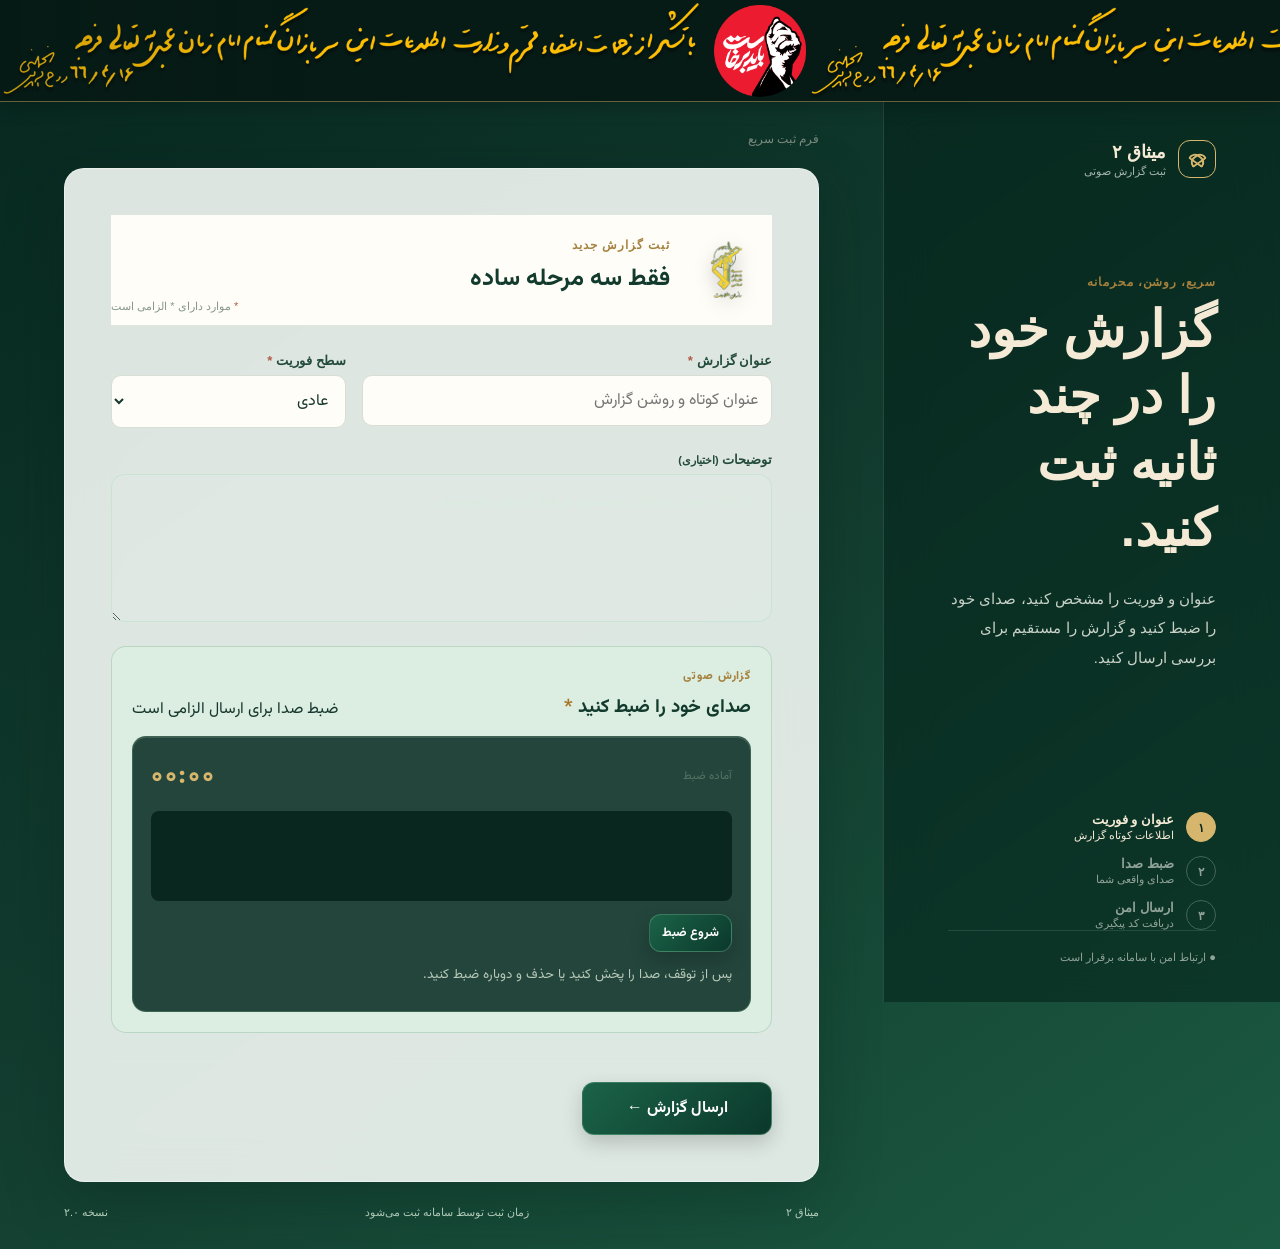
<file: index.html>
<!doctype html><html lang="fa" dir="rtl"><head><meta charset="utf-8"><meta name="viewport" content="width=device-width,initial-scale=1"><meta name="theme-color" content="#123b2e"><meta name="description" content="سامانه رسمی ثبت گزارش صوتی میثاق ۲"><title>میثاق ۲ | ثبت گزارش صوتی</title><link rel="manifest" href="./manifest-public.webmanifest"><link rel="icon" type="image/png" sizes="64x64" href="./assets/favicon-64.png"><link rel="apple-touch-icon" sizes="192x192" href="./assets/mithaq2-icon-192.png"><link rel="preconnect" href="https://fonts.googleapis.com"><link rel="preconnect" href="https://fonts.gstatic.com" crossorigin><link href="https://fonts.googleapis.com/css2?family=Vazirmatn:wght@400;500;600;700;800&display=swap" rel="stylesheet"><link rel="stylesheet" href="./css/base.css?v=8"><link rel="stylesheet" href="./css/public.css?v=7"></head><body class="public-page"><div class="site-ticker" id="site-ticker" aria-label="نوار اطلاعیه"><div class="site-ticker-track"><img src="./assets/h-t.png" alt="اطلاعیه سامانه"><img src="./assets/h-t.png" alt="" aria-hidden="true"></div></div><div class="public-shell"><aside class="public-aside"><a class="brand" href="./"><span class="brand-mark"><i></i><i></i></span><span><strong>میثاق ۲</strong><small>ثبت گزارش صوتی</small></span></a><div class="aside-copy"><p class="eyebrow">سریع، روشن، محرمانه</p><h1>گزارش خود را در چند ثانیه ثبت کنید.</h1><p>عنوان و فوریت را مشخص کنید، صدای خود را ضبط کنید و گزارش را مستقیم برای بررسی ارسال کنید.</p></div><ol class="steps"><li class="is-active"><b>۱</b><span><strong>عنوان و فوریت</strong><small>اطلاعات کوتاه گزارش</small></span></li><li><b>۲</b><span><strong>ضبط صدا</strong><small>صدای واقعی شما</small></span></li><li><b>۳</b><span><strong>ارسال امن</strong><small>دریافت کد پیگیری</small></span></li></ol><div class="aside-footer">● ارتباط امن با سامانه برقرار است</div></aside><main class="public-main"><header class="mobile-header"><a class="brand" href="./"><span class="brand-mark"><i></i><i></i></span><span><strong>میثاق ۲</strong><small>ثبت گزارش</small></span></a></header><div class="form-topbar"><span>فرم ثبت سریع</span></div><section class="form-card" id="report-section"><div class="section-heading"><div class="report-heading-shell"><img class="report-emblem" src="./assets/emblem-report.png" alt="نشان بخش گزارش"><div><p class="eyebrow">ثبت گزارش جدید</p><h2>فقط سه مرحله ساده</h2></div></div><span class="required-hint"><i>*</i> موارد دارای * الزامی است</span></div><div id="network-banner" class="inline-banner is-hidden"></div><form id="report-form" novalidate><div class="simple-fields"><label class="field"><span>عنوان گزارش <i>*</i></span><input id="title" maxlength="180" required placeholder="عنوان کوتاه و روشن گزارش"><small data-error-for="title"></small></label><label class="field"><span>سطح فوریت <i>*</i></span><select id="urgency" required><option value="عادی" selected>عادی</option><option value="ضروری">ضروری</option><option value="فوری">فوری</option></select><small data-error-for="urgency"></small></label></div><label class="field full-field"><span>توضیحات <small>(اختیاری)</small></span><textarea id="description" maxlength="10000" rows="4" placeholder="اگر لازم است جزئیات بیشتری درباره گزارش بنویسید..."></textarea></label><section class="audio-only-card"><div class="subsection-heading"><div><p class="eyebrow">گزارش صوتی</p><h3>صدای خود را ضبط کنید <i>*</i></h3></div><span>ضبط صدا برای ارسال الزامی است</span></div><div class="recorder"><div class="recorder-display"><span id="record-status">آماده ضبط</span><strong id="record-time">۰۰:۰۰</strong></div><canvas id="waveform" width="720" height="90"></canvas><div class="recorder-actions"><button type="button" class="button dark small" id="record-start">شروع ضبط</button><button type="button" class="button ghost small is-hidden" id="record-pause">مکث</button><button type="button" class="button ghost small is-hidden" id="record-stop">توقف ضبط</button><button type="button" class="icon-button is-hidden" id="record-reset" aria-label="حذف و ضبط مجدد">×</button></div><audio id="audio-preview" class="audio-preview is-hidden" controls></audio><div id="image-attach" class="image-attach is-hidden"><label class="pin-button" for="image-input">📌 سنجاق عکس<input id="image-input" type="file" accept="image/jpeg,image/png,image/webp,image/gif" multiple></label><small>بعد از پایان ضبط، در صورت نیاز عکس‌ها را سنجاق کنید.</small><div id="image-list" class="image-list"></div></div><small class="recorder-help">پس از توقف، صدا را پخش کنید یا حذف و دوباره ضبط کنید.</small><small data-error-for="audio"></small></div></section><div id="form-message" class="form-message is-hidden"></div><div class="form-actions"><button type="submit" class="button primary" id="submit-button">ارسال گزارش ←</button></div></form></section><footer class="public-footer"><span>میثاق ۲</span><span>زمان ثبت توسط سامانه ثبت می‌شود</span><span>نسخه ۲.۰</span></footer></main></div><section id="success-panel" class="success-panel is-hidden"><div class="success-mark">✓</div><p class="eyebrow">ثبت با موفقیت انجام شد</p><h2>گزارش شما دریافت شد.</h2><p>کد پیگیری را یادداشت کنید.</p><div class="tracking-box"><span>کد پیگیری</span><strong id="tracking-code"></strong><button class="button ghost small" id="copy-tracking">کپی کد</button></div><button class="button primary" id="new-report">ثبت گزارش جدید</button></section><script type="module" src="./js/public-report.js?v=5"></script></body></html>
</file>
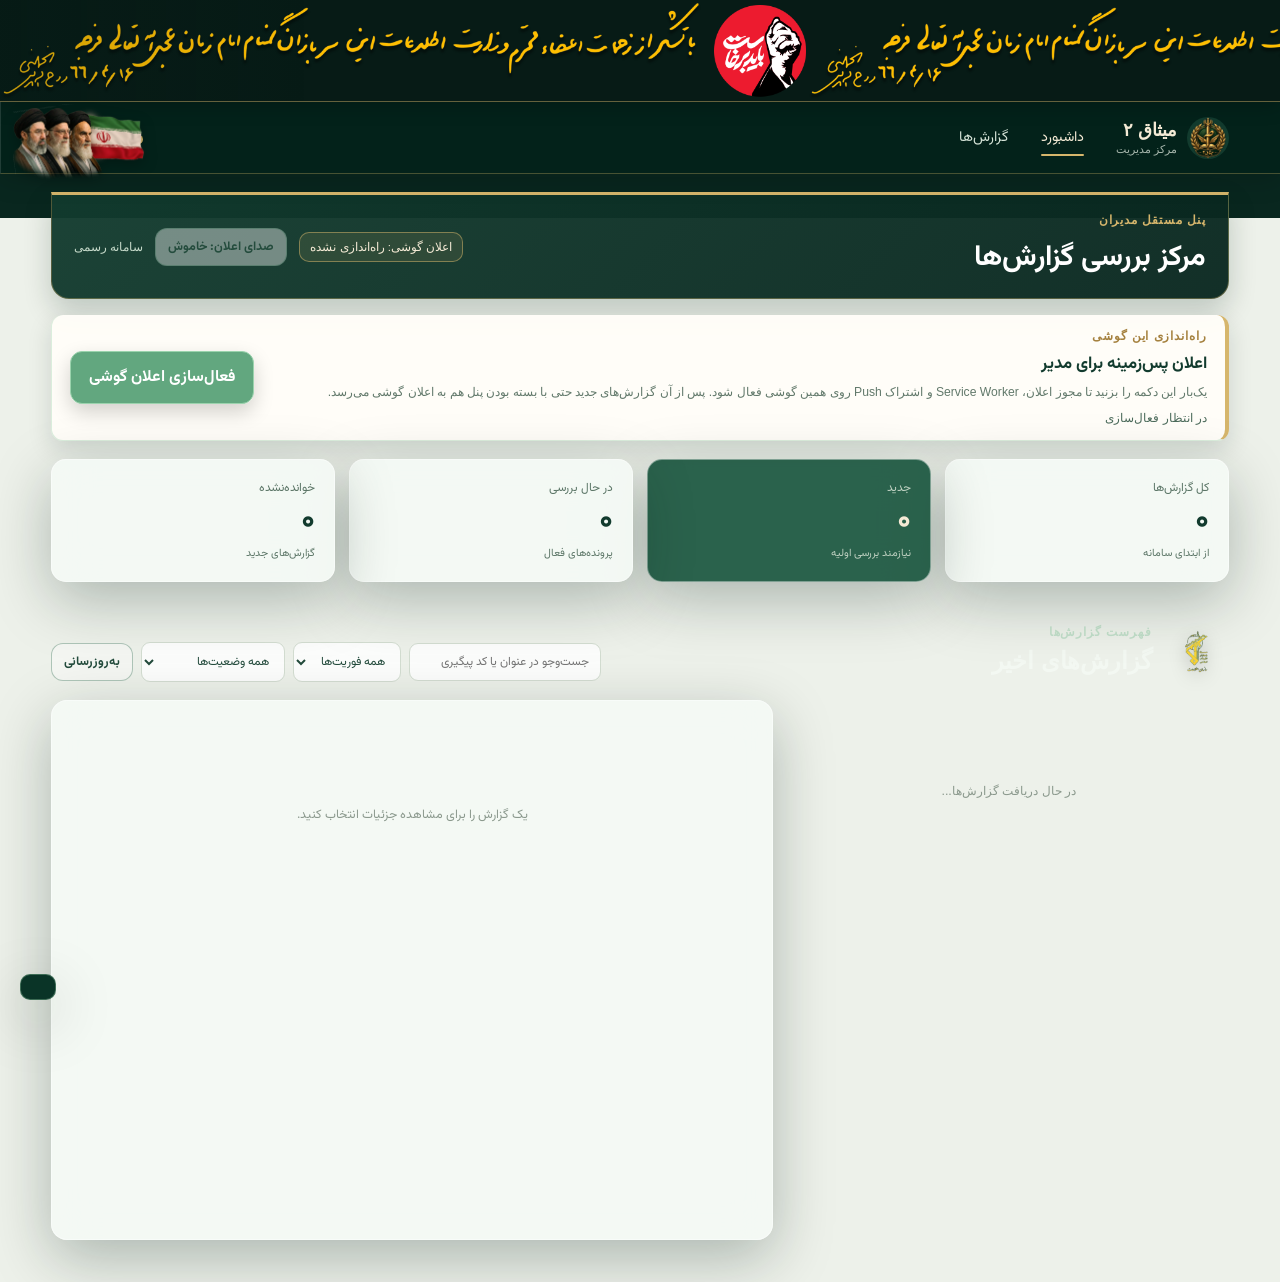
<file: admin/index.html>
<!doctype html><html lang="fa" dir="rtl"><head><meta charset="utf-8"><meta name="viewport" content="width=device-width,initial-scale=1"><meta name="theme-color" content="#09271f"><title>میثاق ۲ | پنل مدیریت</title><link rel="manifest" href="../manifest-admin.webmanifest"><link rel="icon" type="image/png" sizes="64x64" href="../assets/favicon-64.png"><link rel="apple-touch-icon" sizes="192x192" href="../assets/mithaq2-icon-192.png"><link rel="preconnect" href="https://fonts.googleapis.com"><link rel="preconnect" href="https://fonts.gstatic.com" crossorigin><link href="https://fonts.googleapis.com/css2?family=Vazirmatn:wght@400;500;600;700;800&display=swap" rel="stylesheet"><link rel="stylesheet" href="../css/base.css?v=8"><link rel="stylesheet" href="../css/admin.css?v=9"></head><body class="admin-page"><div class="site-ticker" id="site-ticker" aria-label="نوار اطلاعیه"><div class="site-ticker-track"><img src="../assets/h-t.png" alt="اطلاعیه سامانه"><img src="../assets/h-t.png" alt="" aria-hidden="true"></div></div><div id="app-view" class="admin-layout"><aside class="admin-sidebar"><img class="admin-nav-flag" src="../assets/flag.png" alt="پرچم ایران"><div class="brand"><img class="header-emblem" src="../assets/mithaq2-icon-192.png" alt="نشان میثاق ۲"><span><strong>میثاق ۲</strong><small>مرکز مدیریت</small></span></div><p class="public-access-note">این پنل برای مدیران سامانه است.</p><nav><a class="nav-item active" href="#dashboard">داشبورد</a><a class="nav-item" href="#reports">گزارش‌ها</a></nav><div class="sidebar-footer"><span id="connection-dot" class="connection-dot"></span><span id="connection-label">در حال اتصال</span></div></aside><main class="admin-main"><header class="admin-header"><div><p class="eyebrow">پنل مستقل مدیران</p><h1>مرکز بررسی گزارش‌ها</h1></div><div class="header-actions"><span id="push-header-status" class="push-header-status">اعلان گوشی: راه‌اندازی نشده</span><button id="sound-toggle" class="button ghost small">صدای اعلان: خاموش</button><span class="admin-email">سامانه رسمی</span></div></header><section id="push-setup" class="push-setup-card"><div class="push-setup-copy"><p class="eyebrow">راه‌اندازی این گوشی</p><h2>اعلان پس‌زمینه برای مدیر</h2><p>یک‌بار این دکمه را بزنید تا مجوز اعلان، Service Worker و اشتراک Push روی همین گوشی فعال شود. پس از آن گزارش‌های جدید حتی با بسته بودن پنل هم به اعلان گوشی می‌رسد.</p><span id="push-status-text" class="push-status-text">در انتظار فعال‌سازی</span></div><button id="notification-toggle" class="button primary notification-button">فعال‌سازی اعلان گوشی</button></section><section id="dashboard" class="dashboard-section"><div class="stat-grid"><article class="stat-card"><span>کل گزارش‌ها</span><strong id="stat-total">۰</strong><small>از ابتدای سامانه</small></article><article class="stat-card accent"><span>جدید</span><strong id="stat-new">۰</strong><small>نیازمند بررسی اولیه</small></article><article class="stat-card"><span>در حال بررسی</span><strong id="stat-investigating">۰</strong><small>پرونده‌های فعال</small></article><article class="stat-card"><span>خوانده‌نشده</span><strong id="stat-unread">۰</strong><small>گزارش‌های جدید</small></article></div><div id="reports" class="section-toolbar"><div class="report-heading-shell"><img class="report-emblem" src="../assets/emblem-report.png" alt="نشان بخش گزارش"><div><p class="eyebrow">فهرست گزارش‌ها</p><h2>گزارش‌های اخیر</h2></div></div><div class="toolbar-controls"><input id="search-input" placeholder="جست‌وجو در عنوان یا کد پیگیری"><select id="urgency-filter"><option value="">همه فوریت‌ها</option><option value="عادی">عادی</option><option value="ضروری">ضروری</option><option value="فوری">فوری</option></select><select id="status-filter"><option value="">همه وضعیت‌ها</option><option value="new">جدید</option><option value="investigating">در حال بررسی</option><option value="needs_info">نیازمند اطلاعات بیشتر</option><option value="completed">تکمیل‌شده</option><option value="archived">بایگانی‌شده</option></select><button id="refresh-button" class="button ghost small">به‌روزرسانی</button></div></div><div class="reports-layout"><div id="reports-list" class="reports-list"><div class="empty-state">در حال دریافت گزارش‌ها...</div></div><section id="detail-panel" class="detail-panel"><div class="empty-state">یک گزارش را برای مشاهده جزئیات انتخاب کنید.</div></section></div></section></main></div><div id="toast" class="toast" role="status"></div><script type="module" src="../js/admin.js?v=12"></script></body></html>
</file>
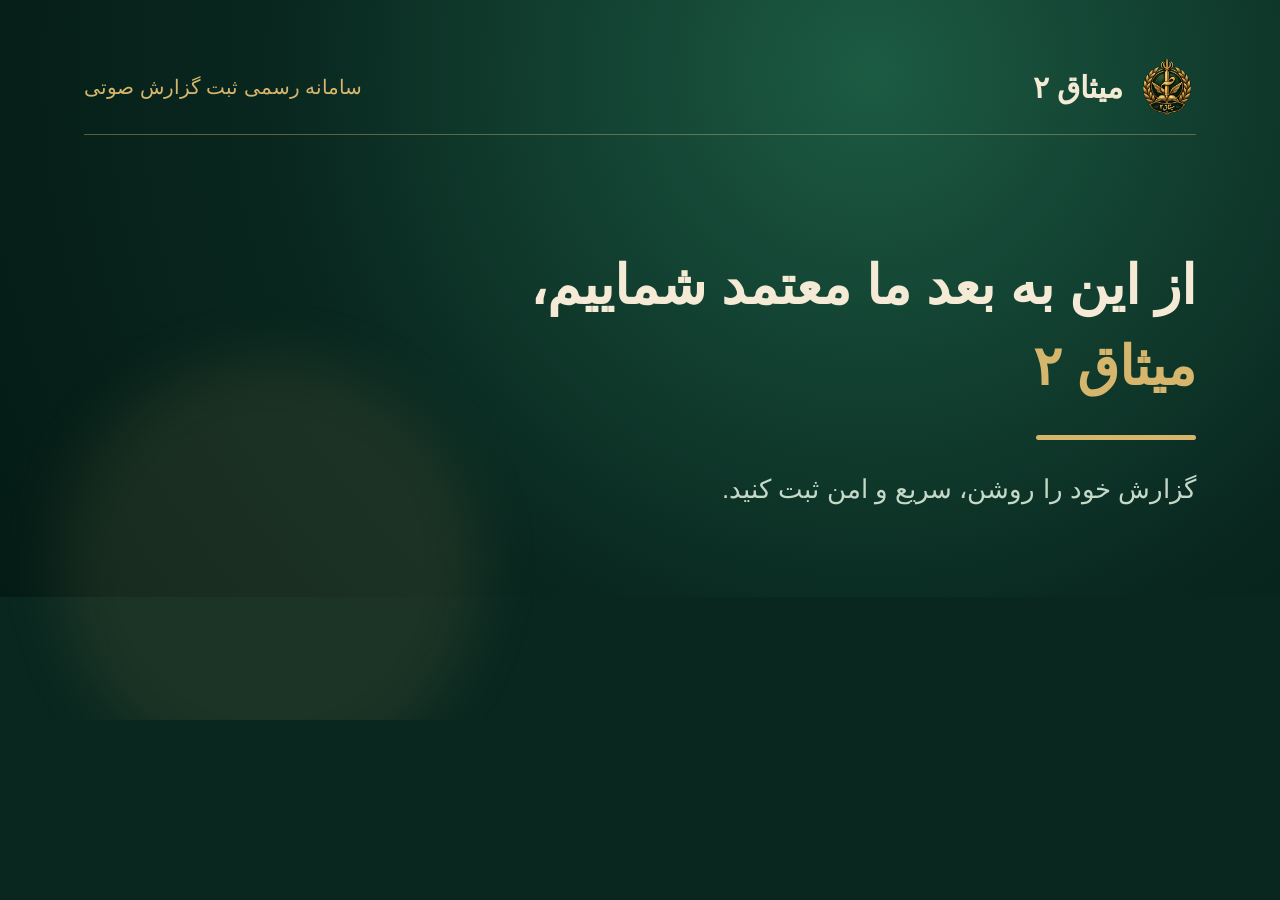
<file: docs/trailer-scene.html>
<!doctype html><html lang="fa" dir="rtl"><head><meta charset="utf-8"><meta name="viewport" content="width=1280,height=720"><style>
*{box-sizing:border-box}html,body{margin:0;width:1280px;height:720px;overflow:hidden;font-family:Tahoma,Arial,sans-serif;background:#09271f;color:#f4ead5}.scene{width:100%;height:100%;position:relative;padding:58px 84px;background:radial-gradient(circle at 68% 12%,#1c5b43,#09271f 58%,#041b15)}.glow{position:absolute;width:420px;height:420px;border-radius:50%;background:#d6b66c18;filter:blur(30px);left:60px;bottom:-180px}.topline{display:flex;align-items:center;justify-content:space-between;border-bottom:1px solid #d6b66c66;padding-bottom:18px}.brand{display:flex;align-items:center;gap:15px;font-size:30px;font-weight:800}.brand img{width:58px;height:58px;object-fit:contain}.tag{color:#d6b66c;font-size:20px}.headline{font-size:54px;line-height:1.5;margin:110px 0 15px;max-width:900px}.sub{font-size:26px;color:#c5d9c9;line-height:1.8}.gold{height:5px;width:160px;border-radius:5px;background:#d6b66c;margin-top:28px}.card{position:absolute;top:100px;left:84px;width:680px;background:#fffdf8;color:#16372e;border-radius:24px;padding:36px;box-shadow:0 22px 70px #0006;text-align:right}.card h2{margin:0 0 24px;color:#123b2e;font-size:34px}.row{display:grid;grid-template-columns:1.4fr .8fr;gap:16px}.field{display:grid;gap:8px}.field label{font-weight:700;color:#244c3d;font-size:18px}.input{height:54px;border:1px solid #d8ded4;border-radius:11px;padding:14px;background:#fff;font-size:18px}.recorder{margin-top:22px;background:#f0f4eb;border-radius:15px;padding:18px}.wave{height:62px;display:flex;align-items:center;gap:5px;justify-content:center}.wave i{display:block;width:6px;border-radius:6px;background:#1b6348}.wave i:nth-child(1){height:20px}.wave i:nth-child(2){height:36px}.wave i:nth-child(3){height:52px}.wave i:nth-child(4){height:30px}.wave i:nth-child(5){height:60px}.wave i:nth-child(6){height:42px}.wave i:nth-child(7){height:24px}.wave i:nth-child(8){height:48px}.wave i:nth-child(9){height:34px}.actions{display:flex;gap:10px;margin-top:12px}.btn{border:0;border-radius:11px;padding:12px 18px;background:#123b2e;color:white;font-weight:700;font-size:17px}.btn.goldbtn{background:#d6b66c;color:#09271f}.pin{color:#567264;font-size:16px;margin-top:14px}.success{position:absolute;inset:120px 260px;background:#fffdf8;color:#16372e;border-radius:26px;display:grid;place-items:center;text-align:center;padding:50px;box-shadow:0 24px 80px #0006}.check{width:86px;height:86px;border-radius:50%;display:grid;place-items:center;background:#dfece1;color:#286049;font-size:54px;margin:auto}.success h2{font-size:42px;color:#123b2e;margin:18px 0 8px}.success p{font-size:22px;color:#718477}.code{display:inline-block;background:#f0f4eb;border-radius:12px;padding:15px 28px;color:#123b2e;font-size:28px;letter-spacing:4px;margin-top:12px}
</style></head><body><div id="root"></div><script>
const root=document.querySelector('#root');const scene=new URLSearchParams(location.search).get('scene')||'intro';const logo='../assets/mithaq2-icon-192.png';
const topbar=`<div class="topline"><div class="brand"><img src="${logo}"><span>میثاق ۲</span></div><div class="tag">سامانه رسمی ثبت گزارش صوتی</div></div><div class="glow"></div>`;
if(scene==='form')root.innerHTML=`<div class="scene">${topbar}<div class="card"><h2>ثبت گزارش جدید</h2><div class="row"><div class="field"><label>عنوان گزارش *</label><div class="input">ثبت گزارش جلسه</div></div><div class="field"><label>سطح فوریت *</label><div class="input">ضروری</div></div></div><div class="recorder"><div class="field"><label>صدای خود را ضبط کنید *</label><div class="wave">${Array.from({length:9},()=>'<i></i>').join('')}</div></div><div class="actions"><button class="btn">توقف ضبط</button><button class="btn goldbtn">ارسال گزارش</button></div><div class="pin">📌 سنجاق عکس در صورت نیاز</div></div></div><h1 class="headline" style="position:absolute;right:820px;top:170px;width:360px;font-size:42px">گزارش شما<br>سریع و امن<br>ثبت می‌شود.</h1></div>`;
else if(scene==='success')root.innerHTML=`<div class="scene">${topbar}<div class="success"><div><div class="check">✓</div><h2>گزارش شما دریافت شد.</h2><p>گزارش با موفقیت برای بررسی امن ارسال شد.</p><div class="code">M2-جلسه</div></div></div></div>`;
else root.innerHTML=`<div class="scene">${topbar}<h1 class="headline">از این به بعد ما معتمد شماییم،<br><span style="color:#d6b66c">میثاق ۲</span></h1><div class="gold"></div><p class="sub">گزارش خود را روشن، سریع و امن ثبت کنید.</p></div>`;
</script></body></html>
</file>
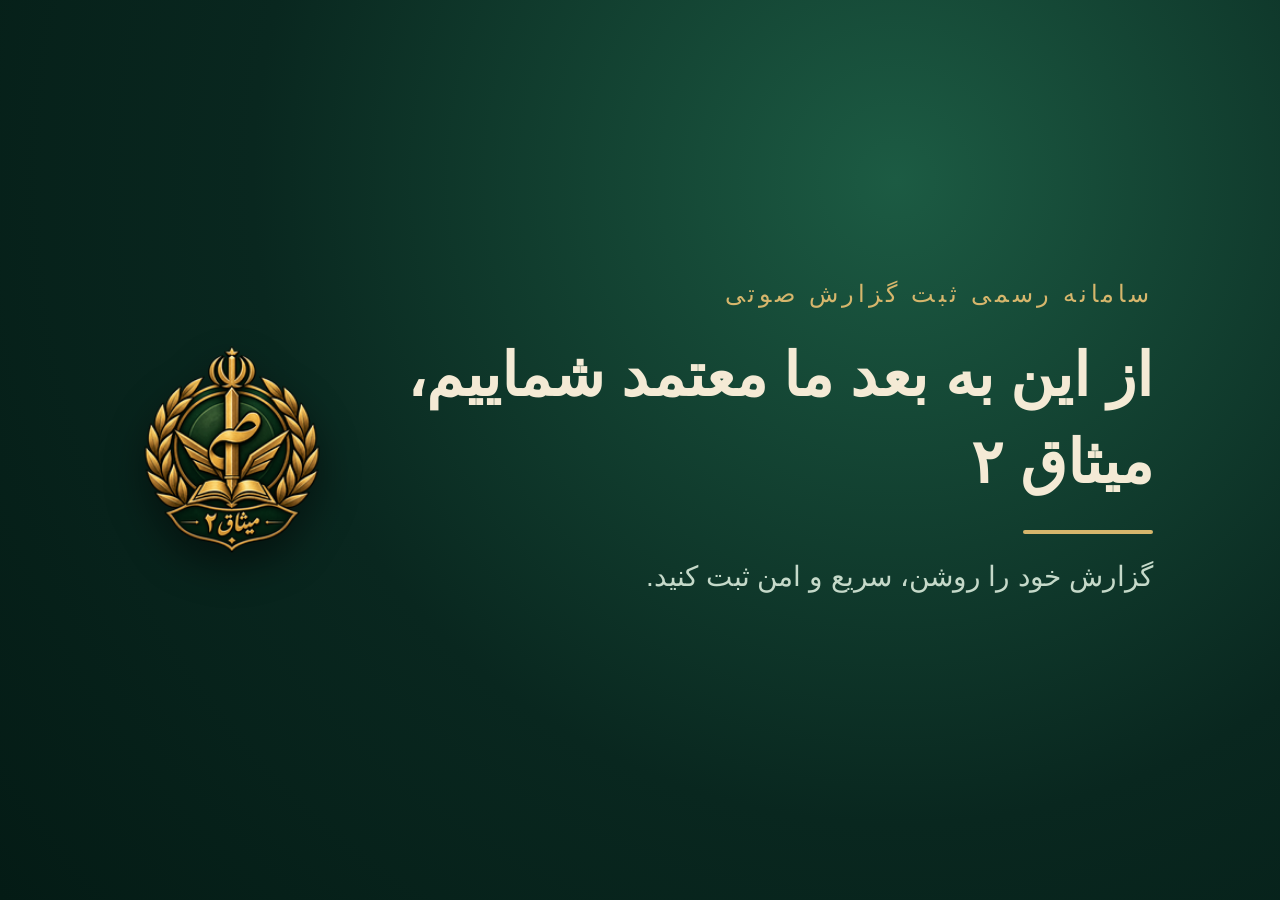
<file: docs/trailer-title.html>
<!doctype html><html lang="fa" dir="rtl"><head><meta charset="utf-8"><style>
*{box-sizing:border-box}html,body{margin:0;width:100%;height:100%;font-family:Tahoma,Arial,sans-serif;background:radial-gradient(circle at 70% 20%,#1c5b43,#09271f 56%,#041b15);color:#f4ead5}body{display:flex;align-items:center;justify-content:center;overflow:hidden}.wrap{width:100%;height:100%;display:flex;align-items:center;justify-content:center;gap:70px;padding:60px}.copy{text-align:right;max-width:820px}.eyebrow{color:#d6b66c;letter-spacing:.16em;font-size:24px;margin:0 0 24px}.headline{font-size:60px;line-height:1.45;margin:0;font-weight:800}.sub{font-size:28px;color:#c5d9c9;margin-top:26px}.mark{width:210px;height:210px;object-fit:contain;filter:drop-shadow(0 18px 20px #0007)}.gold{width:130px;height:4px;background:#d6b66c;margin:24px 0 0 auto;border-radius:4px}
</style></head><body><div class="wrap"><div class="copy"><p class="eyebrow">سامانه رسمی ثبت گزارش صوتی</p><h1 class="headline">از این به بعد ما معتمد شماییم،<br>میثاق ۲</h1><div class="gold"></div><p class="sub">گزارش خود را روشن، سریع و امن ثبت کنید.</p></div><img class="mark" src="../assets/mithaq2-icon-192.png" alt="میثاق ۲"></div></body></html>
</file>
<file: css/base.css>
*{box-sizing:border-box}html{font-family:Vazirmatn,Tahoma,Arial,sans-serif;background:#f4ead5;color:#16372e}body{margin:0;min-width:320px}button,input,textarea,select{font:inherit}button{cursor:pointer}a{color:inherit;text-decoration:none}.is-hidden{display:none!important}.eyebrow{margin:0 0 8px;color:#a5813e;font-size:.72rem;font-weight:800;letter-spacing:.08em}.brand{display:flex;align-items:center;gap:12px}.brand strong{display:block;font-size:1.12rem}.brand small{display:block;margin-top:2px;color:#a7b7ad;font-size:.7rem}.brand-mark{width:38px;height:38px;display:grid;place-items:center;border:1px solid #d6b66c;border-radius:12px;position:relative}.brand-mark i{display:block;width:17px;height:9px;border:2px solid #d6b66c;border-radius:8px 8px 2px 2px;transform:rotate(35deg);position:absolute}.brand-mark i+ i{transform:rotate(-35deg)}.button{border:0;border-radius:12px;padding:13px 18px;font-weight:700;transition:.2s;display:inline-flex;align-items:center;justify-content:center;gap:8px}.button:hover{transform:translateY(-1px)}.button.primary{background:#123b2e;color:#fff}.button.dark{background:#09271f;color:#fff}.button.ghost{background:transparent;border:1px solid #cbd5c7;color:#244c3d}.button.small{padding:8px 12px;font-size:.78rem}.icon-button{border:0;background:transparent;font-size:1.6rem;color:#9a4739}.field{display:flex;flex-direction:column;gap:7px}.field>span{font-size:.82rem;font-weight:700;color:#244c3d}.field i,.required-hint i{color:#b35b46;font-style:normal}.field em{color:#829286;font-size:.72rem;font-style:normal;font-weight:400;margin-right:5px}.field input,.field textarea,.field select{width:100%;border:1px solid #d8ded4;background:#fffdf8;border-radius:10px;padding:12px 13px;color:#16372e;outline:none;transition:.2s}.field textarea{resize:vertical;min-height:88px;line-height:1.9}.field input:focus,.field textarea:focus,.field select:focus{border-color:#d6b66c;box-shadow:0 0 0 3px #d6b66c33}.field small[data-error-for]{min-height:17px;color:#a44b3d;font-size:.7rem}.field-meta{display:flex;justify-content:space-between}.field-meta>small:last-child{color:#86978a;font-size:.7rem}.public-shell{min-height:100vh;display:grid;grid-template-columns:minmax(280px,31%) 1fr}.public-aside{background:#09271f;color:#f4ead5;padding:38px clamp(24px,5vw,68px);display:flex;flex-direction:column;position:sticky;top:0;height:100vh}.aside-copy{margin:auto 0}.aside-copy h1{font-size:clamp(2rem,4vw,3.5rem);line-height:1.3;margin:0 0 22px;max-width:470px}.aside-copy p:not(.eyebrow){color:#c8d1c7;line-height:2;font-size:.92rem;max-width:430px}.steps{list-style:none;padding:0;margin:28px 0 0;display:grid;gap:14px}.steps li{display:flex;align-items:center;gap:12px;color:#91a398}.steps li b{width:30px;height:30px;border:1px solid #446558;border-radius:50%;display:grid;place-items:center;font-size:.78rem}.steps li.is-active{color:#f4ead5}.steps li.is-active b{background:#d6b66c;color:#09271f;border-color:#d6b66c}.steps span{display:grid;gap:2px}.steps strong{font-size:.8rem}.steps small{font-size:.68rem}.aside-footer{color:#91a398;font-size:.7rem;border-top:1px solid #244b3e;padding-top:20px}.public-main{padding:30px clamp(18px,5vw,80px);background:#f4ead5}.form-topbar{display:flex;justify-content:space-between;color:#7d8c80;font-size:.74rem;margin-bottom:22px}.text-link{color:#8d6d35;font-weight:700}.mobile-header{display:none}.form-card{max-width:980px;margin:auto;background:#fffdf8;border:1px solid #e4e5d7;border-radius:20px;padding:clamp(20px,4vw,46px);box-shadow:0 20px 50px #09271f12}.section-heading,.subsection-heading{display:flex;justify-content:space-between;align-items:end;gap:16px;margin-bottom:28px}.section-heading h2,.subsection-heading h3{margin:0;color:#123b2e}.required-hint,.size-note{font-size:.7rem;color:#87988b}.form-grid{display:grid;grid-template-columns:1fr 1fr;gap:20px;margin-bottom:18px}.upload-grid{display:grid;grid-template-columns:1fr 1fr;gap:18px}.upload-card{border:1px dashed #cbd5c7;border-radius:15px;padding:18px;background:#fbfaf3}.upload-card-head{display:flex;align-items:center;gap:11px;margin-bottom:15px}.upload-card h4{margin:0;color:#183e31}.upload-card p{margin:3px 0 0;color:#87988b;font-size:.7rem}.icon-box{width:36px;height:36px;display:grid;place-items:center;border-radius:10px;background:#dfece1;color:#286049}.icon-box.gold{background:#f2e6c8;color:#9a7731}.upload-trigger{border:1px solid #cbd5c7;background:#fffdf8;border-radius:9px;padding:9px 12px;color:#244c3d;font-size:.76rem}.file-list{display:grid;gap:7px;margin-top:12px}.file-row{display:flex;justify-content:space-between;align-items:center;background:#f0f4eb;border-radius:8px;padding:7px 9px;font-size:.7rem}.file-row button{border:0;background:transparent;color:#a44b3d}.recorder{background:#f0f4eb;border-radius:12px;padding:12px}.recorder-display{display:flex;justify-content:space-between;color:#567264;font-size:.72rem}.recorder-display strong{color:#123b2e}.recorder canvas{width:100%;height:45px;margin:8px 0}.recorder-actions{display:flex;align-items:center;gap:7px}.audio-preview{width:100%;margin-top:10px;height:32px}.form-actions{display:flex;justify-content:space-between;gap:12px;margin-top:28px;border-top:1px solid #e6e8dd;padding-top:20px}.form-message,.inline-banner{padding:11px 13px;border-radius:10px;background:#f8e8e0;color:#98483b;font-size:.78rem;margin-top:15px}.public-footer{max-width:980px;margin:24px auto 0;display:flex;justify-content:space-between;color:#87988b;font-size:.68rem}.preview-dialog{border:0;border-radius:18px;max-width:620px;width:calc(100% - 30px);padding:0;box-shadow:0 20px 60px #09271f44}.preview-dialog::backdrop{background:#09271f88}.dialog-inner{padding:28px;position:relative}.dialog-close{position:absolute;left:18px;top:14px;border:0;background:transparent;font-size:1.5rem}.preview-content{display:grid;gap:9px;margin:20px 0;color:#426052;font-size:.82rem}.preview-content div{padding:9px 12px;background:#f2f4eb;border-radius:8px}.dialog-actions{display:flex;justify-content:flex-end;gap:10px}.success-panel{max-width:620px;margin:10vh auto;padding:50px 24px;text-align:center;background:#fffdf8;border-radius:22px;box-shadow:0 20px 50px #09271f18}.success-mark{width:62px;height:62px;display:grid;place-items:center;margin:0 auto 18px;border-radius:50%;background:#dfece1;color:#286049;font-size:2rem}.success-panel h2{color:#123b2e}.success-panel p{color:#718477;line-height:1.9}.tracking-box{display:flex;align-items:center;justify-content:center;gap:15px;padding:14px;background:#f0f4eb;border-radius:12px;margin:22px 0}.tracking-box span{color:#87988b;font-size:.75rem}.tracking-box strong{font-size:1.3rem;letter-spacing:.08em;color:#123b2e}@media(max-width:850px){.public-shell{display:block}.public-aside{display:none}.public-main{padding:15px}.mobile-header{display:flex;justify-content:space-between;align-items:center;margin-bottom:24px}.form-topbar{display:none}.form-card{padding:20px}.form-grid,.upload-grid{grid-template-columns:1fr}.section-heading,.subsection-heading{align-items:start;flex-direction:column}.form-actions{flex-direction:column}.public-footer{padding:0 8px}.tracking-box{flex-wrap:wrap}}

/* Mobile-first glass system */
:root{--glass-green:#123b2e;--glass-deep:#06271f;--glass-mint:#8fc4a4;--glass-border:rgba(255,255,255,.22);--glass-shadow:0 18px 60px rgba(1,28,20,.28)}
html,body{font-family:'B Nazanin','B Nazanin Local',Tahoma,Arial,sans-serif}body{background:linear-gradient(145deg,#06271f 0%,#123b2e 48%,#1c5b43 100%);background-attachment:fixed;color:#f3f8f2}
button,input,textarea,select{font-family:'B Nazanin','B Nazanin Local',Tahoma,Arial,sans-serif}.button,.field input,.field select,.field textarea,.toolbar-controls input,.toolbar-controls select,.detail-actions select,.notes textarea{font-family:Vazirmatn,Tahoma,Arial,sans-serif}
.button.primary,.button.dark{background:linear-gradient(135deg,#1b6348,#0b382b);border:1px solid rgba(151,219,178,.3);color:#fff;box-shadow:0 8px 20px rgba(0,0,0,.18)}
.button.ghost{border-color:rgba(44,103,76,.35);background:rgba(255,255,255,.4)}
@media(max-width:850px){body{overflow-x:hidden}.button{min-height:44px}.brand strong{font-size:1.2rem}.eyebrow{font-size:.78rem}}

/* Infinite announcement strip shared by both sites. The duplicated image track loops left-to-right without a blank frame. */
.site-ticker{direction:ltr;position:relative;z-index:20;overflow:hidden;width:100%;height:clamp(58px,8vw,118px);background:#071b16;border-bottom:1px solid rgba(214,182,108,.45);box-shadow:0 5px 18px rgba(0,0,0,.2)}.site-ticker-track{display:flex;width:max-content;height:100%;animation:site-ticker-right 26s linear infinite;will-change:transform}.site-ticker-track img{display:block;flex:0 0 auto;width:auto;height:100%;max-width:none;object-fit:contain;object-position:center}.site-ticker:hover .site-ticker-track{animation-play-state:paused}@keyframes site-ticker-right{from{transform:translateX(-50%)}to{transform:translateX(0)}}@media(max-width:600px){.site-ticker{height:64px}.site-ticker-track{animation-duration:20s}}@media(prefers-reduced-motion:reduce){.site-ticker-track{animation-duration:60s}}
.ticker-figure{position:absolute;left:16px;bottom:-5px;z-index:3;height:calc(100% + 14px);width:auto;max-width:34vw;object-fit:contain;object-position:left bottom;pointer-events:none;filter:drop-shadow(0 5px 6px rgba(0,0,0,.28))}.site-ticker-track{position:relative;z-index:1}.site-ticker::after{content:'';position:absolute;inset:0;z-index:2;pointer-events:none;background:linear-gradient(90deg,rgba(7,27,22,.2),transparent 24%,transparent 100%)}@media(max-width:600px){.ticker-figure{left:8px;height:calc(100% + 10px);max-width:45vw}}
.report-heading-shell{display:flex;align-items:center;gap:13px}.report-emblem{position:sticky;top:14px;z-index:6;display:block;width:clamp(58px,7vw,92px);height:clamp(58px,7vw,92px);flex:0 0 auto;object-fit:contain;object-position:center;filter:drop-shadow(0 5px 9px rgba(0,0,0,.22))}.admin-page .report-emblem{width:clamp(52px,5vw,76px);height:clamp(52px,5vw,76px)}@media(max-width:600px){.report-heading-shell{gap:9px}.report-emblem{width:64px;height:64px}.admin-page .report-emblem{width:58px;height:58px}}
.public-page .form-card>.section-heading{position:sticky;top:0;z-index:7;padding-top:8px;padding-bottom:12px;background:rgba(255,253,248,.96);backdrop-filter:blur(8px)}
.admin-page .admin-sidebar{position:sticky}.admin-nav-flag{position:absolute;left:12px;bottom:-7px;z-index:4;width:auto;height:76px;max-width:30vw;object-fit:contain;object-position:left bottom;pointer-events:none;filter:drop-shadow(0 4px 7px rgba(0,0,0,.28))}@media(max-width:700px){.admin-nav-flag{left:6px;height:58px;max-width:32vw}}
</file>
<file: css/public.css>
.public-page{background:#f4ead5}.public-page .form-card{animation:rise .45s ease both}.public-page .success-panel{animation:rise .4s ease both}@keyframes rise{from{opacity:0;transform:translateY(12px)}to{opacity:1;transform:none}}.public-page .upload-card{min-height:210px}.public-page .upload-card:hover{border-color:#d6b66c}.public-page .public-aside.is-hidden{display:none}.public-page .form-message.is-hidden,.public-page .inline-banner.is-hidden{display:none}@media(prefers-reduced-motion:reduce){.public-page .form-card,.public-page .success-panel{animation:none}}
.simple-fields{display:grid;grid-template-columns:1.4fr .8fr;gap:16px}.audio-only-card{margin-top:24px;padding:20px;border:1px solid #dfe5da;border-radius:15px;background:#fbfcf8}.audio-only-card .subsection-heading{margin:0 0 14px}.audio-only-card h3 i{color:#a87522;font-style:normal}.recorder{background:#123b2e;border-radius:14px;padding:18px;color:#f4ead5}.recorder-display{display:flex;justify-content:space-between;align-items:center}.recorder-display strong{font-size:1.7rem;color:#d6b66c;letter-spacing:.06em}.recorder canvas{display:block;width:100%;height:90px;margin:13px 0;border-radius:8px;background:#09271f}.recorder-actions{display:flex;gap:8px;align-items:center}.recorder-help{display:block;color:#b7c8b9;margin-top:12px}.recorder [data-error-for="audio"]{display:block;color:#ffd3a0;margin-top:8px}.public-page .form-actions{justify-content:flex-start}.public-page .form-actions .button{min-width:190px}.public-access-note{font-size:.72rem;line-height:1.8;color:#9eb0a3;background:#123b2e;border:1px solid #315446;border-radius:9px;padding:9px;margin:22px 0 0}.urgency-text{font-weight:700;color:#8a6a2e}.urgency-text.urgent{color:#b84b39}.report-item.urgent{border-right:4px solid #b84b39}.audio-row{display:flex;align-items:center;gap:12px;flex-wrap:wrap;background:#e7eee6;padding:10px;border-radius:9px}.audio-row audio{max-width:100%;height:34px}@media(max-width:640px){.simple-fields{grid-template-columns:1fr}.audio-only-card{padding:13px}.recorder-actions{flex-wrap:wrap}.public-page .form-actions .button{width:100%}}

/* Apple-like green glass public experience */
.public-page{background:linear-gradient(145deg,#06271f 0%,#123b2e 48%,#1b5a42 100%);color:#f3f8f2}.public-main{background:transparent}.public-aside{background:rgba(4,35,27,.58);backdrop-filter:blur(22px);-webkit-backdrop-filter:blur(22px);border-left:1px solid rgba(255,255,255,.12)}.public-main .form-card,.success-panel{background:rgba(244,250,245,.9);border:1px solid rgba(255,255,255,.4);box-shadow:var(--glass-shadow);backdrop-filter:blur(24px);-webkit-backdrop-filter:blur(24px);color:#16372e}.public-main .form-card h2,.public-main .form-card h3{font-family:Vazirmatn,Tahoma,Arial,sans-serif}.audio-only-card{background:rgba(220,243,226,.58);border-color:rgba(79,142,103,.25);font-family:Vazirmatn,Tahoma,Arial,sans-serif}.recorder{background:rgba(5,43,32,.86);border:1px solid rgba(159,224,181,.2);box-shadow:inset 0 1px 0 rgba(255,255,255,.12)}#record-stop,#record-pause,#record-reset{background:#2e8b57!important;color:#fff!important;border:1px solid #9bd3ad!important}#record-reset{width:44px;height:44px;padding:0;border-radius:12px}.recorder-actions .button{color:#fff}.form-actions{border-color:rgba(220,244,227,.25)}.public-footer{color:#c0d9c6}.mobile-header{padding:12px 14px;border:1px solid rgba(255,255,255,.16);border-radius:18px;background:rgba(255,255,255,.1);backdrop-filter:blur(16px);-webkit-backdrop-filter:blur(16px)}
@media(max-width:850px){.public-main{padding:12px}.form-card{padding:16px;border-radius:22px}.section-heading{margin-bottom:20px}.simple-fields{gap:12px}.recorder-actions{gap:8px}.recorder-actions .button{flex:1}.public-footer{gap:8px;flex-wrap:wrap;line-height:1.7}.success-panel{margin:6vh 12px;padding:34px 18px}}
.image-attach{margin-top:12px;padding-top:12px;border-top:1px solid rgba(159,224,181,.22);display:grid;gap:8px}.image-attach>small{color:#b7d1bd;font-size:.68rem}.pin-button{display:inline-flex;align-items:center;justify-content:center;gap:7px;width:max-content;min-height:42px;padding:8px 14px;border-radius:11px;background:#2e8b57;color:#fff;font-weight:700;cursor:pointer;border:1px solid #9bd3ad}.pin-button input{display:none}.image-list{display:flex;gap:8px;flex-wrap:wrap}.image-chip{display:flex;align-items:center;gap:6px;padding:5px 7px;border-radius:9px;background:rgba(255,255,255,.12);color:#f1faf3;font-size:.68rem}.image-chip img{width:34px;height:34px;object-fit:cover;border-radius:6px}.image-chip button{border:0;background:#2e8b57;color:#fff;border-radius:50%;width:22px;height:22px;cursor:pointer}
.full-field{grid-column:1/-1}.full-field textarea{width:100%;min-height:108px;resize:vertical;border:1px solid rgba(159,224,181,.35);border-radius:14px;padding:12px 14px;background:rgba(255,255,255,.07);color:inherit;font-family:Vazirmatn,Tahoma,Arial,sans-serif;line-height:1.9}.full-field textarea::placeholder{color:rgba(214,238,220,.55)}.full-field textarea:focus{outline:2px solid rgba(214,182,108,.55);border-color:#d6b66c}
</file>
<file: css/admin.css>
body.admin-page{background:#edf1ea;color:#173b30}.login-view{min-height:100vh;display:grid;place-items:center;padding:20px;background:linear-gradient(140deg,#09271f,#123b2e)}.login-card{width:min(440px,100%);background:#fffdf8;border-radius:22px;padding:34px;box-shadow:0 24px 80px #0004}.dark-brand .brand-mark{border-color:#123b2e}.dark-brand .brand-mark i{border-color:#123b2e}.dark-brand small{color:#819286}.login-card h1{margin:5px 0 12px;color:#123b2e}.muted{color:#7d8c80;font-size:.82rem;line-height:1.9;margin:0 0 24px}.login-card form{display:grid;gap:15px}.login-card form .button{width:100%;margin-top:5px}.back-link{display:block;text-align:center;margin-top:20px;color:#8d6d35;font-size:.75rem;font-weight:700}.admin-layout{min-height:100vh;display:grid;grid-template-columns:250px 1fr}.admin-sidebar{background:#09271f;color:#f4ead5;padding:28px 20px;display:flex;flex-direction:column}.admin-sidebar nav{display:grid;gap:8px;margin-top:50px}.nav-item{padding:12px;border-radius:10px;color:#aebeb1;font-size:.82rem;display:flex;justify-content:space-between}.nav-item.active,.nav-item:hover{background:#123b2e;color:#fff}.nav-item b{font-size:.68rem;background:#d6b66c;color:#09271f;padding:2px 6px;border-radius:20px}.sidebar-footer{margin-top:auto;display:grid;grid-template-columns:12px 1fr;gap:5px 8px;color:#9eb0a3;font-size:.72rem}.connection-dot{width:9px;height:9px;border-radius:50%;background:#d6b66c;margin-top:4px}.connection-dot.online{background:#64b77b}.logout-button{grid-column:1/-1;border:1px solid #315446;background:transparent;color:#c9d3c6;border-radius:9px;padding:9px;margin-top:15px}.admin-main{padding:30px clamp(18px,4vw,58px);max-width:1550px;width:100%}.admin-header{display:flex;justify-content:space-between;align-items:end;margin-bottom:28px}.admin-header h1{margin:0;color:#123b2e;font-size:2rem}.header-actions{display:flex;align-items:center;gap:12px}.admin-email{font-size:.72rem;color:#75867a}.stat-grid{display:grid;grid-template-columns:repeat(4,1fr);gap:14px}.stat-card{background:#fffdf8;border:1px solid #dfe5da;border-radius:15px;padding:19px;display:grid;gap:8px}.stat-card.accent{background:#123b2e;color:#fff}.stat-card span{font-size:.75rem;color:#738477}.stat-card.accent span,.stat-card.accent small{color:#bed0c0}.stat-card strong{font-size:2rem;line-height:1;color:#123b2e}.stat-card.accent strong{color:#f4ead5}.stat-card small{color:#9aa99d;font-size:.67rem}.section-toolbar{display:flex;justify-content:space-between;align-items:end;margin:36px 0 18px}.section-toolbar h2{margin:0;color:#123b2e}.toolbar-controls{display:flex;gap:8px;align-items:center}.toolbar-controls input,.toolbar-controls select{border:1px solid #d3ddd1;background:#fffdf8;border-radius:9px;padding:9px 11px;font-size:.75rem;color:#234b3c}.reports-layout{display:grid;grid-template-columns:minmax(300px,440px) 1fr;gap:16px;align-items:start}.reports-list{display:grid;gap:9px}.report-item{background:#fffdf8;border:1px solid #dfe5da;border-radius:13px;padding:15px;cursor:pointer;transition:.2s}.report-item:hover,.report-item.selected{border-color:#d6b66c;box-shadow:0 8px 22px #123b2e12}.report-item.is-unread{border-right:4px solid #d6b66c}.report-item header{display:flex;justify-content:space-between;gap:10px}.report-item h3{margin:0;font-size:.88rem;color:#173f31}.report-item p{margin:8px 0;color:#718477;font-size:.72rem}.report-meta{display:flex;justify-content:space-between;color:#9aa99d;font-size:.67rem}.status-pill{border-radius:20px;padding:4px 8px;font-size:.64rem;background:#e9eee8;color:#4c6b5b}.status-pill.new{background:#f3e7c7;color:#8b6b2d}.status-pill.investigating{background:#dceae3;color:#276247}.status-pill.completed{background:#dcefe0;color:#36734c}.status-pill.archived{background:#e2e5e0;color:#66746a}.detail-panel{background:#fffdf8;border:1px solid #dfe5da;border-radius:16px;min-height:540px;padding:24px}.detail-header{display:flex;justify-content:space-between;gap:18px;border-bottom:1px solid #e5e9df;padding-bottom:18px}.detail-header h2{margin:0 0 7px;color:#123b2e}.detail-header p{margin:0;color:#88988c;font-size:.73rem}.detail-grid{display:grid;grid-template-columns:1fr 1fr;gap:15px;margin:20px 0}.detail-block{background:#f1f4ed;border-radius:10px;padding:12px}.detail-block label{display:block;color:#8a998e;font-size:.67rem;margin-bottom:5px}.detail-block p{margin:0;color:#375b4c;font-size:.78rem;white-space:pre-wrap;line-height:1.8}.detail-full{grid-column:1/-1}.detail-actions{display:flex;gap:8px;align-items:center;flex-wrap:wrap;margin:18px 0}.detail-actions select{border:1px solid #ccd8cb;border-radius:9px;padding:9px;background:#fffdf8}.notes{border-top:1px solid #e5e9df;padding-top:18px;margin-top:18px}.notes h3{font-size:.9rem}.notes form{display:flex;gap:8px}.notes textarea{flex:1;border:1px solid #d4dfd2;border-radius:9px;padding:9px;resize:vertical}.notes-list p,.notes>p{font-size:.72rem;line-height:1.8;color:#64786a}.notes-list b,.notes>p b{color:#9a7731}.attachment-list{display:flex;flex-wrap:wrap;gap:8px}.attachment-list a{padding:7px 10px;border-radius:8px;background:#e7eee6;color:#315f4c;font-size:.72rem}.empty-state{display:grid;place-items:center;min-height:180px;color:#8b998d;font-size:.78rem;text-align:center}.toast{position:fixed;bottom:20px;left:20px;background:#09271f;color:#fff;padding:12px 17px;border-radius:10px;transform:translateY(120px);transition:.25s;z-index:5;font-size:.78rem}.toast.show{transform:translateY(0)}@media(max-width:950px){.admin-layout{display:block}.admin-sidebar{padding:15px;display:flex;flex-direction:row;align-items:center;gap:20px}.admin-sidebar nav{margin:0;display:flex}.nav-item{padding:8px}.sidebar-footer{margin:0 0 0 auto;display:flex;align-items:center}.logout-button{margin:0}.admin-main{padding:22px 15px}.stat-grid{grid-template-columns:repeat(2,1fr)}.reports-layout{grid-template-columns:1fr}.detail-panel{min-height:400px}}@media(max-width:600px){.admin-sidebar .brand small,.sidebar-footer #connection-label{display:none}.admin-header,.section-toolbar{display:block}.header-actions,.toolbar-controls{margin-top:15px;flex-wrap:wrap}.toolbar-controls input{flex:1;min-width:130px}.stat-card strong{font-size:1.6rem}.detail-grid{grid-template-columns:1fr}.detail-full{grid-column:auto}}
.admin-page .admin-sidebar .logout-button{text-decoration:none;text-align:center;display:block}.admin-page .section-toolbar{align-items:end}.admin-page .toolbar-controls{flex-wrap:wrap}

/* Mobile-first green glass manager experience */
.admin-page{background:linear-gradient(145deg,#06271f 0%,#123b2e 48%,#1b5a42 100%);color:#f3f8f2}.admin-sidebar{background:rgba(4,35,27,.62);backdrop-filter:blur(22px);-webkit-backdrop-filter:blur(22px);border-left:1px solid rgba(255,255,255,.12)}.admin-main{color:#f3f8f2}.admin-header h1,.section-toolbar h2{color:#f3f8f2}.admin-email,.section-toolbar .eyebrow{color:#c2dfca}.stat-card,.report-item,.detail-panel{background:rgba(244,250,245,.9);border:1px solid rgba(255,255,255,.4);box-shadow:var(--glass-shadow);backdrop-filter:blur(22px);-webkit-backdrop-filter:blur(22px);font-family:Vazirmatn,Tahoma,Arial,sans-serif;color:#16372e}.stat-card span,.stat-card small,.report-item p,.report-meta,.detail-header p{color:#5c7667}.stat-card.accent{background:rgba(15,78,54,.88);color:#fff}.toolbar-controls input,.toolbar-controls select,.detail-actions select,.notes textarea{background:rgba(255,255,255,.86);font-family:Vazirmatn,Tahoma,Arial,sans-serif}.header-actions{flex-wrap:wrap}.notification-button{border-color:#9bd3ad!important;color:#fff!important;background:rgba(46,139,87,.75)!important}.toast{background:#0a3427;border:1px solid rgba(155,211,173,.35);box-shadow:var(--glass-shadow)}
@media(max-width:950px){.admin-sidebar{background:rgba(4,35,27,.78);border-bottom:1px solid rgba(255,255,255,.14);border-left:0}.admin-main{padding:16px 12px}.admin-header{margin-bottom:18px}.admin-header h1{font-size:1.45rem}.stat-grid{gap:10px}.stat-card{padding:14px;border-radius:16px}.section-toolbar{margin:24px 0 14px}.reports-layout{gap:12px}.detail-panel{padding:16px;border-radius:18px}.header-actions{gap:8px}.header-actions .button{flex:1}.toolbar-controls input,.toolbar-controls select,.toolbar-controls .button{min-height:44px;flex:1}}
@media(max-width:600px){.admin-sidebar{padding:10px 12px;gap:10px;position:sticky;top:0;z-index:4}.admin-sidebar nav{gap:4px}.nav-item{font-size:.76rem;padding:9px 7px}.admin-main{padding-top:14px}.stat-card strong{font-size:1.45rem}.detail-header{align-items:flex-start;flex-direction:column;gap:10px}.notes form{flex-direction:column}.notes form .button{width:100%}.toast{left:12px;right:12px;bottom:12px;text-align:center}}
.push-setup-card{display:flex;align-items:center;justify-content:space-between;gap:22px;padding:20px 22px;margin:0 0 24px;border:1px solid rgba(155,211,173,.36);border-radius:20px;background:linear-gradient(135deg,rgba(17,91,62,.86),rgba(6,39,31,.78));box-shadow:var(--glass-shadow);backdrop-filter:blur(20px);-webkit-backdrop-filter:blur(20px)}.push-setup-copy h2{margin:0;color:#fff;font-family:Vazirmatn,Tahoma,Arial,sans-serif;font-size:1.2rem}.push-setup-copy p:not(.eyebrow){margin:8px 0;color:#c9e1ce;font-size:.76rem;line-height:1.9;max-width:720px}.push-status-text{display:inline-flex;color:#d6efda;font-size:.72rem}.push-header-status{font-size:.72rem;color:#bfe0c6;border:1px solid rgba(155,211,173,.35);padding:7px 10px;border-radius:10px;background:rgba(46,139,87,.28)}.push-setup-card.is-ready{border-color:#9bd3ad;background:linear-gradient(135deg,rgba(36,120,78,.9),rgba(6,55,37,.84))}@media(max-width:700px){.push-setup-card{align-items:stretch;flex-direction:column;padding:17px;margin-bottom:16px}.push-setup-card .button{width:100%}.push-setup-copy p:not(.eyebrow){font-size:.72rem}.push-header-status{display:none}}
.attachment-list{display:grid;gap:10px}.image-download-card{display:flex!important;align-items:center;gap:10px;padding:13px 14px!important;border:1px solid #c9ddce;background:linear-gradient(135deg,#eef7ef,#dcecdf)!important;color:#174c37!important;text-decoration:none!important;border-radius:12px!important;cursor:pointer}.image-download-card:hover{border-color:#2e8b57;box-shadow:0 8px 20px rgba(18,59,46,.14);transform:translateY(-1px)}.attachment-icon{width:35px;height:35px;display:grid;place-items:center;border-radius:9px;background:#2e8b57;color:#fff;font-size:1.1rem}.attachment-copy{display:grid;gap:3px;flex:1}.attachment-copy strong{font-size:.78rem}.attachment-copy small{font-size:.66rem;color:#668070;overflow:hidden;text-overflow:ellipsis;white-space:nowrap;max-width:260px}.download-label{font-size:.7rem;font-weight:800;color:#236744}.audio-row{display:grid;gap:7px;padding:10px;border-radius:10px;background:#eef3ed}.audio-row audio{width:100%}

/* Formal institutional header inspired by vaja.ir: compact identity, clear horizontal navigation, restrained status tools. */
.admin-page .admin-layout{display:block;background:linear-gradient(180deg,#09271f 0 116px,transparent 116px)}
.admin-page .admin-sidebar{position:sticky;top:0;z-index:10;min-height:72px;height:auto;padding:10px clamp(16px,4vw,58px);display:flex;flex-direction:row;align-items:center;gap:18px;background:rgba(4,35,27,.96);border-bottom:1px solid rgba(214,182,108,.32);box-shadow:0 8px 24px rgba(0,0,0,.14)}
.admin-page .admin-sidebar .brand{display:flex;align-items:center;gap:10px;white-space:nowrap}.admin-page .header-emblem{width:42px;height:42px;object-fit:contain;border-radius:50%;background:#123b2e}.admin-page .admin-sidebar nav{display:flex;gap:5px;margin:0 0 0 auto}.admin-page .nav-item{position:relative;padding:10px 14px;color:#d5e3d7;font-family:'B Nazanin',Vazirmatn,Tahoma,Arial,sans-serif;font-size:.9rem}.admin-page .nav-item.active,.admin-page .nav-item:hover{background:transparent;color:#f4ead5}.admin-page .nav-item.active::after{content:'';position:absolute;right:14px;left:14px;bottom:3px;height:2px;background:#d6b66c;border-radius:2px}.admin-page .sidebar-footer{margin:0 0 0 8px;display:flex;align-items:center;gap:7px}.admin-page .public-access-note{display:none}.admin-page .admin-main{max-width:1480px;margin:0 auto;padding:0 clamp(14px,4vw,58px) 42px}.admin-page .admin-header{margin:18px 0 16px;padding:18px 22px;border:1px solid rgba(214,182,108,.35);border-top:3px solid #d6b66c;border-radius:0 0 18px 18px;background:linear-gradient(135deg,rgba(18,59,46,.96),rgba(9,39,31,.96));box-shadow:0 12px 28px rgba(4,35,27,.2);align-items:center}.admin-page .admin-header h1{color:#fff;font-family:'B Nazanin',Vazirmatn,Tahoma,Arial,sans-serif;font-size:1.8rem}.admin-page .admin-header .eyebrow{color:#d6b66c}.admin-page .admin-email{color:#c5d9c9}.admin-page .push-header-status{border-color:rgba(214,182,108,.5);color:#f4ead5;background:rgba(214,182,108,.12)}.admin-page .push-setup-card{margin:0 0 18px;padding:14px 18px;border-radius:12px;border-right:4px solid #d6b66c;border-top:0;background:rgba(255,253,248,.96);box-shadow:0 8px 24px rgba(4,35,27,.14);backdrop-filter:none;color:#1b4836}.admin-page .push-setup-copy h2{color:#123b2e;font-size:1.05rem}.admin-page .push-setup-copy p:not(.eyebrow){color:#62796b;margin:4px 0;max-width:none}.admin-page .push-status-text{color:#4c6b5b}.admin-page .push-setup-card .button{flex:0 0 auto}.admin-page .is-hidden{display:none!important}.danger-zone{display:flex;align-items:center;justify-content:space-between;gap:15px;margin-top:24px;padding:14px 16px;border:1px solid #e8b5b0;border-radius:12px;background:#fff5f3}.danger-zone div{display:grid;gap:4px}.danger-zone strong{color:#8f3028;font-size:.8rem}.danger-zone small{color:#9c6a65;font-size:.68rem;line-height:1.7}.button.danger{background:#a63d34;color:#fff;border-color:#a63d34}.button.danger:hover{background:#852d26}
@media(max-width:700px){.admin-page .admin-sidebar{min-height:64px;padding:8px 12px;gap:8px}.admin-page .header-emblem{width:36px;height:36px}.admin-page .admin-sidebar nav{margin-right:auto}.admin-page .nav-item{font-size:.76rem;padding:8px 9px}.admin-page .sidebar-footer{display:none}.admin-page .admin-header{margin-top:12px;padding:15px;border-radius:0 0 14px 14px}.admin-page .admin-header h1{font-size:1.35rem}.admin-page .header-actions{margin-top:10px}.admin-page .push-setup-card{align-items:stretch}.danger-zone{align-items:stretch;flex-direction:column}.danger-zone .button{width:100%}}
.report-item:not(.is-unread) .report-meta time{color:#8c938e;font-weight:700}.report-item:not(.is-unread){border-color:#d8ded7}.report-item:not(.is-unread) h3{color:#647069}
</file>
